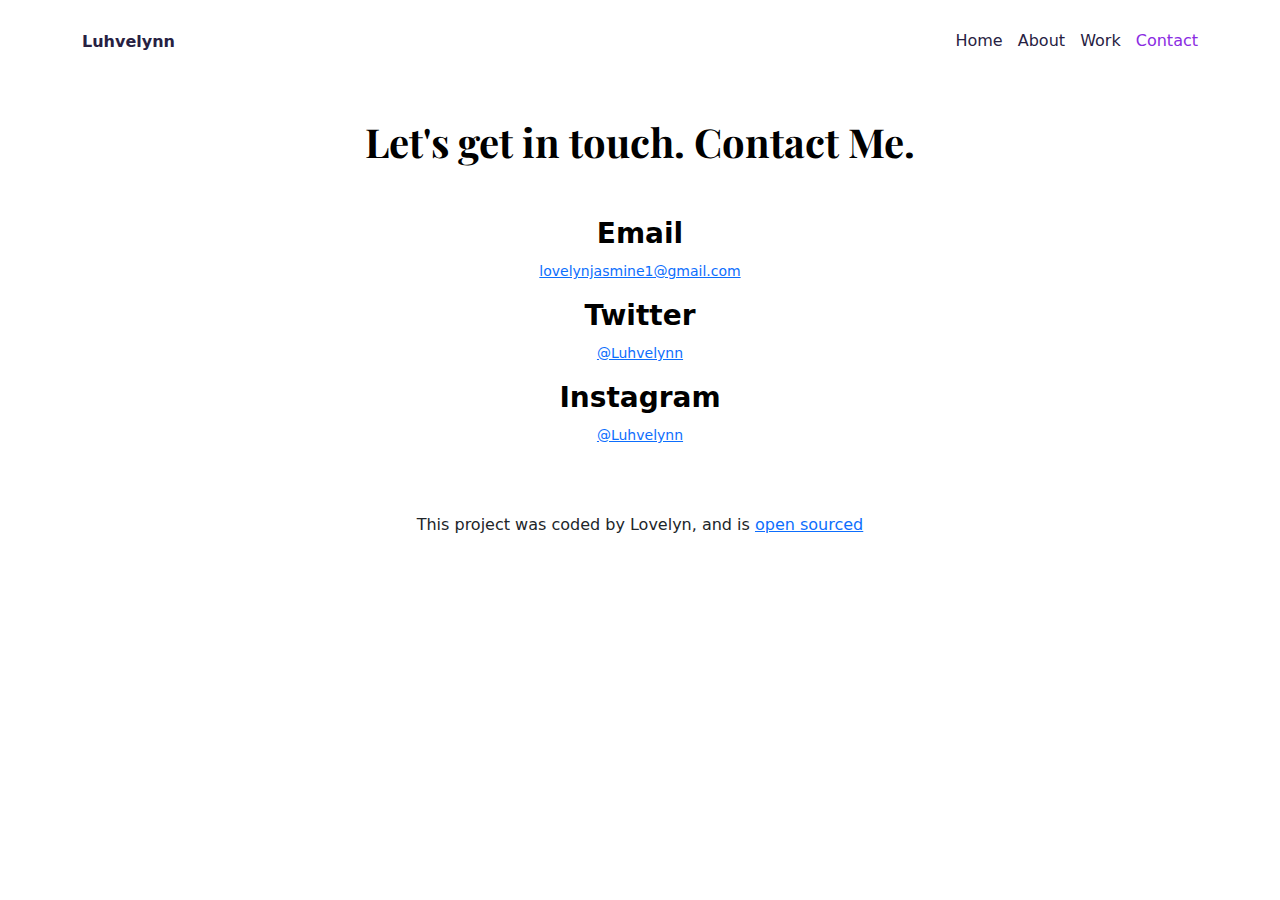
<file: contact.html>
<!DOCTYPE html>
<html lang="en">
<head>
    <meta charset="UTF-8">
    <meta name="viewport" content="width=device-width, initial-scale=1.0">
    <link href="https://cdn.jsdelivr.net/npm/bootstrap@5.3.3/dist/css/bootstrap.min.css" rel="stylesheet" integrity="sha384-QWTKZyjpPEjISv5WaRU9OFeRpok6YctnYmDr5pNlyT2bRjXh0JMhjY6hW+ALEwIH" crossorigin="anonymous">
    
    <script src="https://cdn.jsdelivr.net/npm/bootstrap@5.3.3/dist/js/bootstrap.bundle.min.js" integrity="sha384-YvpcrYf0tY3lHB60NNkmXc5s9fDVZLESaAA55NDzOxhy9GkcIdslK1eN7N6jIeHz" crossorigin="anonymous"></script>
    
    <link rel="preconnect" href="https://fonts.googleapis.com">

    <link rel="preconnect" href="https://fonts.gstatic.com" crossorigin>
<link href="https://fonts.googleapis.com/css2?family=Playfair+Display:ital,wght@0,400..900;1,400..900&family=Poppins:ital,wght@0,100;0,200;0,300;0,400;0,500;0,600;0,700;0,800;0,900;1,100;1,200;1,300;1,400;1,500;1,600;1,700;1,800;1,900&display=swap" rel="stylesheet">
  
<link rel="stylesheet" href="portfolio.css">
    <title>Portfolio</title>
</head>
<body>
    <div class="container">
        <nav class="d-flex justify-content-between">
        <div class="nav-title"><a href="/" title="Contact-page">Luhvelynn</a>
       </div> 
            <ul>
                <li> 
                    <a href="/" title="Homepage"> Home</a>
                </li>
                <li>
                    <a href="about.html" title="About Lovelyn"> About</a>
                </li>
                <li>
                    <a href="work.html" title="Lovelyn's works"> Work</a>
                </li>
                <li class="active">
                    <a href="contact.html" title="Contact Lovelyn"> Contact</a>
                </li>
            </ul>
        </nav>
    </div> 
  
    <div class="content-container">
            <div class="content">
    <h1 class="mb-5">Let's get in touch. Contact Me.</h1>
    <h3>Email</h3>
    <p><a href="mailto:lovelynjasmine1@gmail.com" target="_blank">lovelynjasmine1@gmail.com</a>
    </p>
    <h3>Twitter</h3>
    <p>
        <a href="https://x.com/luhvelynn" target="_blank"> @Luhvelynn</a></p>
    <h3>Instagram</h3>
    <p>
        <a href="https://www.instagram.com/luhvelynn" target="_blank">@Luhvelynn</a></p>
</div>
<footer>
<div> 
    <p class="text-center mt-5">
        This project was coded by Lovelyn, and is
         <a href="https://github.com/Luhvelyn/portfolio-project"
         target="_blank">
         open sourced
        </a>
    </p>
</div>
</footer>
</div>
</body>
</html>
</file>
<file: portfolio.css>
root {
--branding-color: #6c63ff;
--secondary-color: #f9f7fe;
--heading-font-family: "playfair display", serif;
--default-font-family: "poppins", sans-serif;
}
body {
    font-family: 'Gill Sans', 'Gill Sans MT', Calibri, 'Trebuchet MS', sans-serifvar(--defauly-font-family);
}

h1, h2, h3, h4, h5, h6 {
    color: black;
    font-family: "playfair display", serif;
font-weight: bold;
}
h1 {
    font-weight: 96px;
    line-height: 1.5;
}
h2 {
    font-size: 64px;
}

p {
    font-weight: normal;
    font-size: 16px;
    line-height: 30px;
}
.hero-me {
    padding: 80px 20px;
    background: #F9F7FE;
           text-align: center;
}
.hero-me p {
    font-size: 36px;
    font-weight: bold;
    margin: 0;
    color: #272142;
}
.hero-me h2 {
    font-family:"poppins", sans-serif ;
    font-weight: normal;
    font-size: 24px;
    line-height: 2;
}
.btn-branding {
    background: #6c63ff;
    border-radius: 4px;
    color: white;
    font-size: 18px;
    line-height: 27px;
    padding: 12px 20px;
}
nav {
    padding: 20px 0;
}
.nav-title {
    margin-top: 10px;
    font-weight: bold;
}
nav ul {
    padding: 0;
    margin: 0;
}
nav li {
    display: inline;
    list-style: none;
    line-height: 42px;
    margin-left: 10px;
}
nav a {
    text-decoration: none;
    color:#272142 ;
}
nav a:hover {
    color: rgb(133, 82, 133);
    transition: all 150ms ease-in-out;
}
nav li.active a {
color: blueviolet;
}
@media (max-width: 960px) {
    .yogurt-description {
        padding: 0;
        text-align: center;
    }
    h1 {
        font-size: 44px;
    }
    h1 {
        font-size: 44px;
    }
    .hero-me {
        background: #F9F7FE;
        text-align: center;
        padding: 80px 20px;
    }
    content-container {
        text-align: center;
    }
    footer .contact-box {
        padding:50px ;
    }
}

img {
    max-height: 500px;
    max-width: 100%;
}
.content-container {
  font-size: 64px;
  line-height:80px;  
}
.content h2 {
    font-size: 18px;
    font-family: var(--default-font-family);
}
.content h3 {
    font-weight: 24px;
    font-family:var(--default-font-family);
    line-height: 1;
}
.content p {
    font-size: 14px;
}
.content {    
margin: 30px;
text-align: center;
}
footer {
    margin: 60px 0;
}
footer .email-link{
text-decoration: none;
color: black;
font-size: 20px;
}
footer .email-link:hover {
    color: blueviolet;
}
footer .social-links a {
margin-right: 20px;
color: #6c63ff;
font-size: 18px;
border-radius: 50;
transition: all 150ms ease-in-out;
}
footer .contact-box {
    background-color: var(--secondary-color);
    padding: 30px 120px;
    border-radius: 10px;
    margin-top: 25px; 
    background: rgb(241, 233, 226);  
}
</file>
